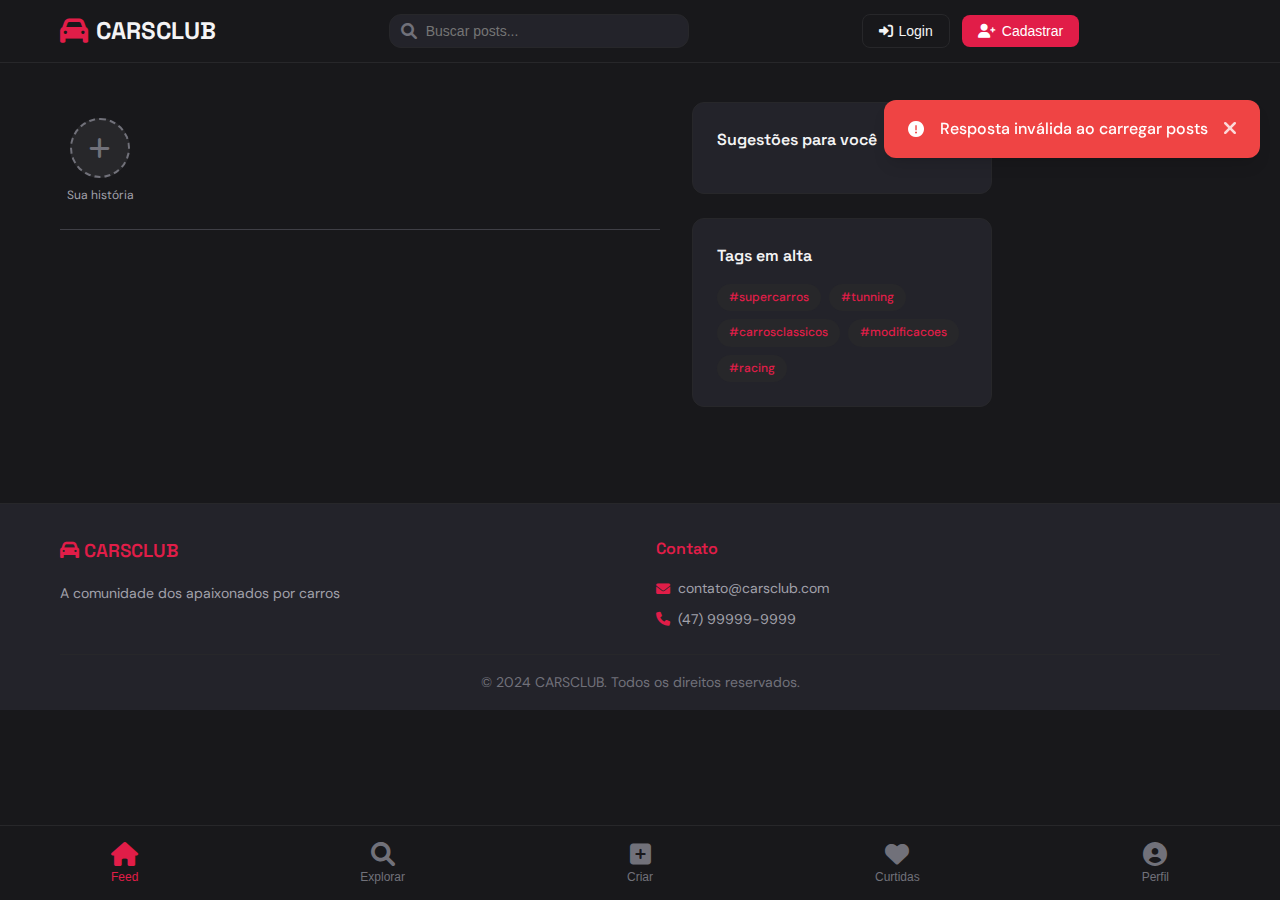
<file: autoblog/index.html>
<!DOCTYPE html>
<html lang="pt-BR">
<head>
  <meta charset="UTF-8">
  <meta name="viewport" content="width=device-width, initial-scale=1.0">
  <title>CARSCLUB - Social</title>
  <link href="https://cdnjs.cloudflare.com/ajax/libs/font-awesome/6.0.0/css/all.min.css" rel="stylesheet">
  <link href="https://fonts.googleapis.com/css2?family=Space+Grotesk:wght@400;500;600;700&family=DM+Sans:wght@400;500;600&display=swap" rel="stylesheet">
  <link href="styles.css" rel="stylesheet">
</head>
<body data-page="feed">

  <header class="header">
    <nav class="navbar">
      <div class="nav-container">
        <div class="nav-logo">
          <i class="fas fa-car"></i>
          <span>CARSCLUB</span>
        </div>

        <div class="nav-search">
          <div class="search-container">
            <i class="fas fa-search"></i>
            <input type="text" id="search-input" placeholder="Buscar posts...">
          </div>
        </div>

        <div class="nav-auth" id="nav-auth">
          <button class="btn-login" onclick="showLoginModal()">
            <i class="fas fa-sign-in-alt"></i>
            Login
          </button>
          <button class="btn-register" onclick="showRegisterModal()">
            <i class="fas fa-user-plus"></i>
            Cadastrar
          </button>
        </div>

        <div class="nav-user" id="nav-user" style="display: none;">
          <button class="nav-icon-btn" onclick="showPostModal()" title="Criar Post">
            <i class="fas fa-plus-square"></i>
          </button>
          <button class="nav-icon-btn" onclick="goToProfile()" title="Perfil">
            <i class="fas fa-user-circle"></i>
          </button>
          <div class="user-dropdown">
            <span class="user-name" id="user-name"></span>
            <button class="btn-logout" onclick="logout()">
              <i class="fas fa-sign-out-alt"></i>
              Sair
            </button>
          </div>
        </div>

        <div class="nav-toggle" id="nav-toggle">
          <span class="bar"></span>
          <span class="bar"></span>
          <span class="bar"></span>
        </div>
      </div>
    </nav>
  </header>

  <main class="main-content">
    <section class="feed-section" id="feed">
      <div class="feed-container">
        <div class="stories-section">
          <div class="stories-container">
            <div class="story-item add-story" onclick="showPostModal()">
              <div class="story-avatar"><i class="fas fa-plus"></i></div>
              <span>Sua história</span>
            </div>
          </div>
        </div>
        <div class="posts-feed" id="posts-feed"></div>
        <div class="loading-indicator" id="loading-indicator" style="display: none;">
          <div class="spinner"></div>
          <span>Carregando mais posts...</span>
        </div>
      </div>
    </section>

    <aside class="sidebar">
      <div class="sidebar-content">
        <div class="user-suggestions">
          <h3>Sugestões para você</h3>
          <div class="suggestions-list"></div>
        </div>

        <div class="trending-tags">
          <h3>Tags em alta</h3>
          <div class="tags-list">
            <span class="tag">#supercarros</span>
            <span class="tag">#tunning</span>
            <span class="tag">#carrosclassicos</span>
            <span class="tag">#modificacoes</span>
            <span class="tag">#racing</span>
          </div>
        </div>
      </div>
    </aside>
  </main>

  <nav class="bottom-nav">
    <button class="nav-item active" onclick="goToFeed()">
      <i class="fas fa-home"></i>
      <span>Feed</span>
    </button>
    <button class="nav-item" onclick="showExplore()">
      <i class="fas fa-search"></i>
      <span>Explorar</span>
    </button>
    <button class="nav-item" onclick="showPostModal()">
      <i class="fas fa-plus-square"></i>
      <span>Criar</span>
    </button>
    <!-- Fixed navigation to likes.html -->
    <button class="nav-item" onclick="window.location.href='likes.html'">
      <i class="fas fa-heart"></i>
      <span>Curtidas</span>
    </button>
    <!-- Fixed navigation to profile.html -->
    <button class="nav-item" onclick="window.location.href='profile.html'">
      <i class="fas fa-user-circle"></i>
      <span>Perfil</span>
    </button>
  </nav>

  <footer class="footer">
    <div class="container">
      <div class="footer-content">
        <div class="footer-section">
          <h3><i class="fas fa-car"></i> CARSCLUB</h3>
          <p>A comunidade dos apaixonados por carros</p>
        </div>
        <div class="footer-section">
          <h4>Contato</h4>
          <p><i class="fas fa-envelope"></i> contato@carsclub.com</p>
          <p><i class="fas fa-phone"></i> (47) 99999-9999</p>
        </div>
      </div>
      <div class="footer-bottom">
        <p>&copy; 2024 CARSCLUB. Todos os direitos reservados.</p>
      </div>
    </div>
  </footer>

  <!-- Modals -->
  <!-- Login Modal -->
  <div class="modal" id="login-modal">
    <div class="modal-content">
      <span class="close" onclick="closeModal('login-modal')">&times;</span>
      <h2><i class="fas fa-sign-in-alt"></i> Login</h2>
      <form id="login-form">
        <div class="form-group">
          <label for="login-email">Email:</label>
          <input type="email" id="login-email" name="email" required>
        </div>
        <div class="form-group">
          <label for="login-password">Senha:</label>
          <input type="password" id="login-password" name="senha" required>
        </div>
        <button type="submit" class="btn-primary">
          <i class="fas fa-sign-in-alt"></i>
          Entrar
        </button>
      </form>
    </div>
  </div>

  <!-- Register Modal -->
  <div class="modal" id="register-modal">
    <div class="modal-content">
      <span class="close" onclick="closeModal('register-modal')">&times;</span>
      <h2><i class="fas fa-user-plus"></i> Cadastrar</h2>
      <form id="register-form">
        <div class="form-group">
          <label for="register-nome">Nome:</label>
          <input type="text" id="register-nome" name="nome" required>
        </div>
        <div class="form-group">
          <label for="register-sobrenome">Sobrenome:</label>
          <input type="text" id="register-sobrenome" name="sobrenome" required>
        </div>
        <div class="form-group">
          <label for="register-email">Email:</label>
          <input type="email" id="register-email" name="email" required>
        </div>
        <div class="form-group">
          <label for="register-password">Senha:</label>
          <input type="password" id="register-password" name="senha" required>
        </div>
        <div class="form-group">
          <label for="register-biografia">Bio:</label>
          <textarea id="register-biografia" name="biografia" rows="3" placeholder="Conte um pouco sobre você..."></textarea>
        </div>
        <button type="submit" class="btn-primary">
          <i class="fas fa-user-plus"></i>
          Cadastrar
        </button>
      </form>
    </div>
  </div>

  <!-- Post Modal -->
  <div class="modal" id="post-modal">
    <div class="modal-content">
      <span class="close" onclick="closeModal('post-modal')">&times;</span>
      <h2><i class="fas fa-plus-square"></i> Criar Post</h2>
      <form id="post-form">
        <div class="form-group">
          <label for="post-title">Título:</label>
          <input type="text" id="post-title" name="titulo" placeholder="Título do seu post...">
        </div>
        <div class="form-group">
          <label for="post-content">Conteúdo:</label>
          <textarea id="post-content" name="corpo" rows="4" placeholder="O que você está pensando?" required></textarea>
        </div>
        <div class="form-group">
          <label for="post-images">Imagens:</label>
          <input type="file" id="post-images" name="images[]" multiple accept="image/*">
          <div class="upload-placeholder">
            <i class="fas fa-images"></i>
            <span>Adicione até 5 imagens</span>
          </div>
          <div id="image-preview"></div>
        </div>
        <button type="submit" class="btn-primary">
          <i class="fas fa-paper-plane"></i>
          Publicar
        </button>
      </form>
    </div>
  </div>

  <!-- Comments Modal -->
  <div class="modal" id="comments-modal">
    <div class="modal-content">
      <span class="close" onclick="closeModal('comments-modal')">&times;</span>
      <h2><i class="fas fa-comments"></i> Comentários</h2>
      <div id="comments-list"></div>
      <form id="comment-form">
        <input type="hidden" id="comment-post-id" name="post_id">
        <div class="comment-input-group">
          <textarea id="comment-text" name="comentario" placeholder="Adicione um comentário..." rows="2" required></textarea>
          <button type="submit" class="btn-comment">
            <i class="fas fa-paper-plane"></i>
          </button>
        </div>
      </form>
    </div>
  </div>

  <script src="https://code.jquery.com/jquery-3.6.0.min.js"></script>
  <script src="script.js"></script>
</body>
</html>
</file>
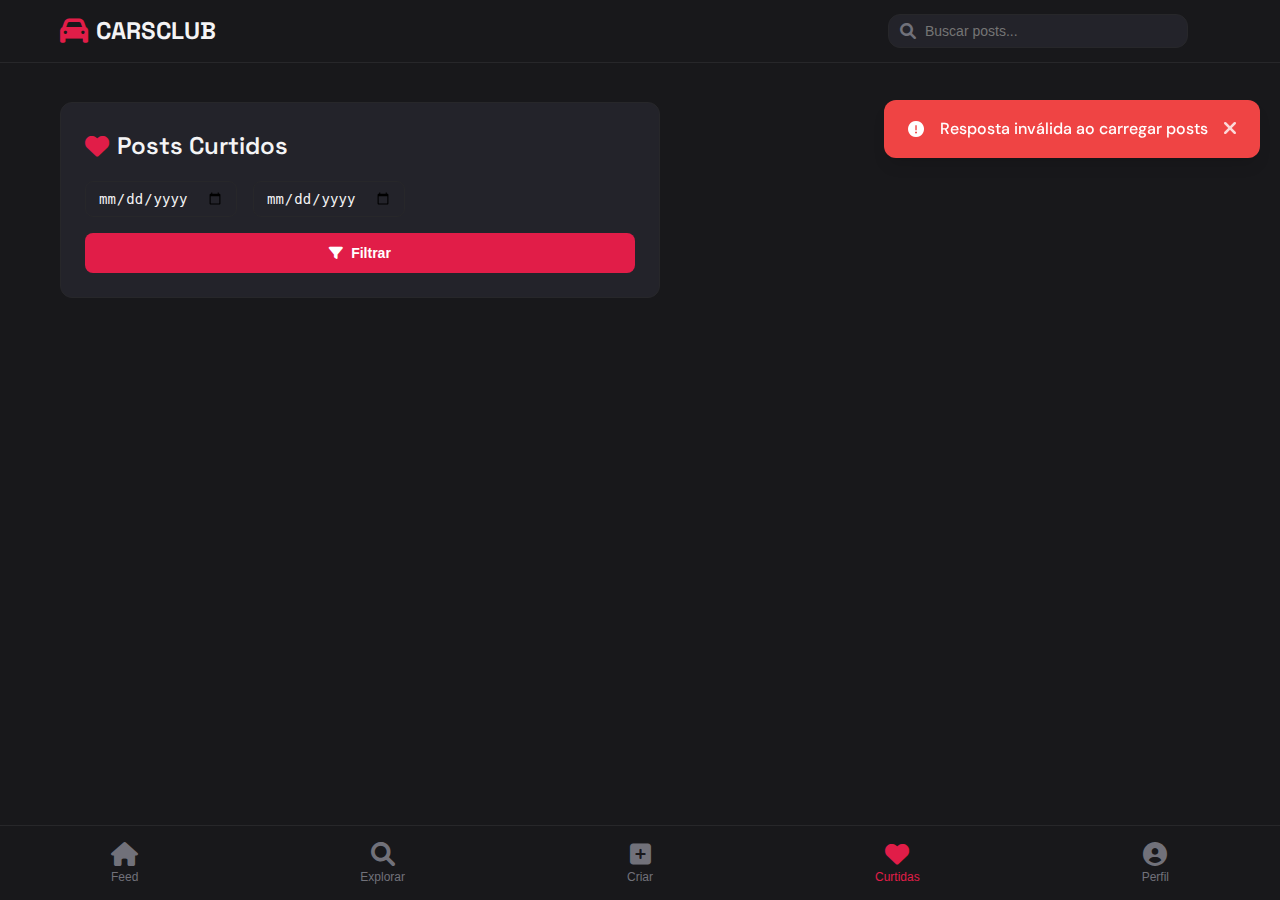
<file: autoblog/likes.html>
<!DOCTYPE html>
<html lang="pt-BR">
<head>
  <meta charset="UTF-8">
  <meta name="viewport" content="width=device-width, initial-scale=1.0">
  <title>CARSCLUB - Curtidas</title>
  <link href="https://cdnjs.cloudflare.com/ajax/libs/font-awesome/6.0.0/css/all.min.css" rel="stylesheet">
  <link href="https://fonts.googleapis.com/css2?family=Space+Grotesk:wght@400;500;600;700&family=DM+Sans:wght@400;500;600&display=swap" rel="stylesheet">
  <link href="styles.css" rel="stylesheet">
</head>
<body data-page="likes">

  <header class="header">
    <nav class="navbar">
      <div class="nav-container">
        <div class="nav-logo">
          <i class="fas fa-car"></i>
          <span>CARSCLUB</span>
        </div>
        
        <div class="nav-search">
          <div class="search-container">
            <i class="fas fa-search"></i>
            <input type="text" id="search-input" placeholder="Buscar posts...">
          </div>
        </div>
        
        <div class="nav-user" id="nav-user">
          <!-- Fixed navigation to profile.html -->
          <button class="nav-icon-btn" onclick="window.location.href='profile.html'" title="Perfil">
            <i class="fas fa-user-circle"></i>
          </button>
          <div class="user-dropdown">
            <span class="user-name" id="user-name"></span>
            <button class="btn-logout" onclick="logout()">
              <i class="fas fa-sign-out-alt"></i>
              Sair
            </button>
          </div>
        </div>
      </div>
    </nav>
  </header>

  <main class="main-content">
    <section class="feed-section" id="likes-feed">
      <div class="feed-container">
        <!-- Added filter section for liked posts -->
        <div class="filter-section">
          <h2><i class="fas fa-heart"></i> Posts Curtidos</h2>
          <div class="filter-controls">
            <input type="date" id="filter-start" placeholder="Data inicial">
            <input type="date" id="filter-end" placeholder="Data final">
            <button id="filter-btn" class="btn-primary">
              <i class="fas fa-filter"></i>
              Filtrar
            </button>
          </div>
        </div>
        
        <div id="likes-loading" class="loading-indicator" style="display: none;">
          <div class="spinner"></div>
          <span>Carregando curtidas...</span>
        </div>
        
        <!-- Changed to posts-feed for consistency -->
        <div class="posts-feed" id="posts-feed"></div>
      </div>
    </section>
  </main>

  <nav class="bottom-nav">
    <!-- Fixed navigation to index.html -->
    <button class="nav-item" onclick="window.location.href='index.html'">
      <i class="fas fa-home"></i>
      <span>Feed</span>
    </button>
    <button class="nav-item" onclick="showExplore()">
      <i class="fas fa-search"></i>
      <span>Explorar</span>
    </button>
    <button class="nav-item" onclick="showPostModal()">
      <i class="fas fa-plus-square"></i>
      <span>Criar</span>
    </button>
    <button class="nav-item active">
      <i class="fas fa-heart"></i>
      <span>Curtidas</span>
    </button>
    <!-- Fixed navigation to profile.html -->
    <button class="nav-item" onclick="window.location.href='profile.html'">
      <i class="fas fa-user-circle"></i>
      <span>Perfil</span>
    </button>
  </nav>

  <script src="https://code.jquery.com/jquery-3.6.0.min.js"></script>
  <script src="script.js"></script>
  <script src="likes.js"></script>
</body>
</html>
</file>
<file: autoblog/styles.css>
/*

  Paleta escura: substitui cores principais e de fundo para tons escuros e neutros modernos.
*/
:root {
  --primary-color: #e11d48; /* pink-600 */
  --primary-hover: #be185d; /* pink-700 */
  --primary-light: #27272a; /* zinc-800 */

  --secondary-color: #6366f1; /* indigo-500 */
  --secondary-hover: #4338ca; /* indigo-700 */

  --background: #18181b; /* zinc-900 */
  --surface: #23232a; /* zinc-800 */
  --card-bg: #23232a; /* zinc-800 */
  --text-primary: #f4f4f5; /* zinc-100 */
  --text-secondary: #a1a1aa; /* zinc-400 */
  --text-muted: #71717a; /* zinc-500 */
  --border-color: #27272a; /* zinc-800 */
  --border-light: #3f3f46; /* zinc-700 */
  --hover-bg: #27272a; /* zinc-800 */
  --active-bg: #3f3f46; /* zinc-700 */

  /* Shadows */
  --shadow-sm: 0 1px 2px 0 rgb(0 0 0 / 0.05);
  --shadow-md: 0 4px 6px -1px rgb(0 0 0 / 0.1), 0 2px 4px -2px rgb(0 0 0 / 0.1);
  --shadow-lg: 0 10px 15px -3px rgb(0 0 0 / 0.1), 0 4px 6px -4px rgb(0 0 0 / 0.1);

  /* Border Radius */
  --radius-sm: 0.375rem;
  --radius-md: 0.5rem;
  --radius-lg: 0.75rem;
  --radius-xl: 1rem;

  /* Typography */
  --font-heading: "Space Grotesk", sans-serif;
  --font-body: "DM Sans", sans-serif;
}

/* Reset and base styles */
* {
  margin: 0;
  padding: 0;
  box-sizing: border-box;
  transition: color 0.2s ease, background-color 0.2s ease, border-color 0.2s ease, transform 0.2s ease;
}

body {
  font-family: var(--font-body);
  line-height: 1.6;
  color: var(--text-primary);
  background-color: var(--background);
  padding-top: 70px; /* Account for fixed header */
  padding-bottom: 70px; /* Account for bottom nav on mobile */
}

.container {
  max-width: 1200px;
  margin: 0 auto;
  padding: 0 20px;
}

/* Instagram-style header */
.header {
  background: var(--background);
  position: fixed;
  top: 0;
  width: 100%;
  z-index: 1000;
  border-bottom: 1px solid var(--border-color);
  backdrop-filter: blur(10px);
}

.navbar {
  padding: 0.75rem 0;
}

.nav-container {
  display: flex;
  justify-content: space-between;
  align-items: center;
  max-width: 1200px;
  margin: 0 auto;
  padding: 0 20px;
}

.nav-logo {
  display: flex;
  align-items: center;
  font-family: var(--font-heading);
  font-size: 1.5rem;
  font-weight: 700;
  color: var(--text-primary);
  text-decoration: none;
}

.nav-logo i {
  margin-right: 8px;
  color: var(--primary-color);
  font-size: 1.75rem;
}

/* Instagram-style search bar */
.nav-search {
  flex: 1;
  max-width: 300px;
  margin: 0 2rem;
}

.search-container {
  position: relative;
  display: flex;
  align-items: center;
}

.search-container i {
  position: absolute;
  left: 12px;
  color: var(--text-muted);
  z-index: 1;
}

.search-container input {
  width: 100%;
  padding: 8px 12px 8px 36px;
  border: 1px solid var(--border-color);
  border-radius: var(--radius-lg);
  background: var(--surface);
  font-size: 0.875rem;
  transition: all 0.2s;
}

.search-container input:focus {
  outline: none;
  border-color: var(--primary-color);
  background: var(--background);
}

/* Navigation buttons */
.nav-auth,
.nav-user {
  display: flex;
  gap: 0.75rem;
  align-items: center;
}

.nav-icon-btn {
  background: none;
  border: none;
  color: var(--text-primary);
  font-size: 1.5rem;
  cursor: pointer;
  padding: 8px;
  border-radius: var(--radius-md);
  transition: all 0.2s;
}

.nav-icon-btn:hover {
  background: var(--hover-bg);
  color: var(--primary-color);
}

.btn-login,
.btn-register,
.btn-logout {
  padding: 8px 16px;
  border: none;
  border-radius: var(--radius-md);
  cursor: pointer;
  transition: all 0.2s;
  font-weight: 500;
  font-size: 0.875rem;
  display: flex;
  align-items: center;
  gap: 6px;
  position: relative;
  overflow: hidden;
}

.btn-login {
  background: transparent;
  color: var(--text-primary);
  border: 1px solid var(--border-color);
}

.btn-login:hover {
  background: var(--hover-bg);
  border-color: var(--primary-color);
  color: var(--primary-color);
}

.btn-login::before {
  content: "";
  position: absolute;
  top: 0;
  left: -100%;
  width: 100%;
  height: 100%;
  background: linear-gradient(90deg, transparent, rgba(255, 255, 255, 0.2), transparent);
  transition: left 0.5s;
}

.btn-login:hover::before {
  left: 100%;
}

.btn-register {
  background: var(--primary-color);
  color: white;
}

.btn-register:hover {
  background: var(--primary-hover);
}

.btn-register::before {
  content: "";
  position: absolute;
  top: 0;
  left: -100%;
  width: 100%;
  height: 100%;
  background: linear-gradient(90deg, transparent, rgba(255, 255, 255, 0.2), transparent);
  transition: left 0.5s;
}

.btn-register:hover::before {
  left: 100%;
}

.user-dropdown {
  display: flex;
  align-items: center;
  gap: 1rem;
}

.user-name {
  font-weight: 600;
  color: var(--text-primary);
}

.btn-logout {
  background: var(--text-muted);
  color: white;
  font-size: 0.75rem;
  padding: 6px 12px;
  border-radius: var(--radius-md);
  transition: all 0.2s;
  display: flex;
  align-items: center;
  justify-content: center;
  gap: 0.5rem;
  position: relative;
  overflow: hidden;
}

.btn-logout:hover {
  background: var(--text-secondary);
}

.btn-logout::before {
  content: "";
  position: absolute;
  top: 0;
  left: -100%;
  width: 100%;
  height: 100%;
  background: linear-gradient(90deg, transparent, rgba(255, 255, 255, 0.2), transparent);
  transition: left 0.5s;
}

.btn-logout:hover::before {
  left: 100%;
}

/* Main content layout */
.main-content {
  display: flex;
  max-width: 1200px;
  margin: 0 auto;
  gap: 2rem;
  padding: 2rem 20px;
}

.feed-section {
  flex: 1;
  max-width: 600px;
}

.feed-container {
  width: 100%;
}

/* Stories section */
.stories-section {
  margin-bottom: 2rem;
  padding: 1rem 0;
  border-bottom: 1px solid var(--border-light);
}

.stories-container {
  display: flex;
  gap: 1rem;
  overflow-x: auto;
  padding-bottom: 0.5rem;
}

.stories-container::-webkit-scrollbar {
  height: 4px;
}

.stories-container::-webkit-scrollbar-track {
  background: var(--border-light);
  border-radius: 2px;
}

.stories-container::-webkit-scrollbar-thumb {
  background: var(--text-muted);
  border-radius: 2px;
}

.story-item {
  display: flex;
  flex-direction: column;
  align-items: center;
  gap: 0.5rem;
  cursor: pointer;
  min-width: 80px;
}

.story-avatar {
  width: 60px;
  height: 60px;
  border-radius: 50%;
  background: linear-gradient(45deg, var(--primary-color), var(--secondary-color));
  display: flex;
  align-items: center;
  justify-content: center;
  color: white;
  font-size: 1.5rem;
  transition: transform 0.2s;
}

.story-item:hover .story-avatar {
  transform: scale(1.1) rotate(5deg);
  box-shadow: 0 8px 25px rgba(220, 38, 38, 0.3);
}

.story-item span {
  font-size: 0.75rem;
  color: var(--text-secondary);
  text-align: center;
  max-width: 80px;
  overflow: hidden;
  text-overflow: ellipsis;
  white-space: nowrap;
}

.add-story .story-avatar {
  background: var(--border-color);
  color: var(--text-muted);
  border: 2px dashed var(--text-muted);
}

/* Instagram-style posts feed */
.posts-feed {
  display: flex;
  flex-direction: column;
  gap: 1.5rem;
}

.post-card {
  background: var(--card-bg);
  border: 1px solid var(--border-color);
  border-radius: var(--radius-lg);
  overflow: hidden;
  transition: all 0.2s;
  animation: fadeInUp 0.4s ease-out;
  opacity: 0;
  transform: translateY(30px);
}

.post-card.animate-in {
  opacity: 1;
  transform: translateY(0);
}

.post-card:nth-child(1) {
  animation-delay: 0ms;
}
.post-card:nth-child(2) {
  animation-delay: 100ms;
}
.post-card:nth-child(3) {
  animation-delay: 200ms;
}
.post-card:nth-child(4) {
  animation-delay: 300ms;
}
.post-card:nth-child(5) {
  animation-delay: 400ms;
}

.post-card:hover {
  box-shadow: var(--shadow-lg);
  transform: translateY(-2px);
}

.post-header {
  padding: 1rem;
  display: flex;
  align-items: center;
  gap: 0.75rem;
  border-bottom: 1px solid var(--border-light);
}

.author-avatar {
  width: 40px;
  height: 40px;
  border-radius: 50%;
  object-fit: cover;
  border: 2px solid var(--border-color);
}

.author-info {
  flex: 1;
}

.author-info h4 {
  font-weight: 600;
  font-size: 0.875rem;
  color: var(--text-primary);
  margin-bottom: 2px;
}

.author-info span {
  font-size: 0.75rem;
  color: var(--text-muted);
}

.post-menu {
  background: none;
  border: none;
  color: var(--text-muted);
  font-size: 1.25rem;
  cursor: pointer;
  padding: 4px;
  border-radius: var(--radius-sm);
}

.post-menu:hover {
  background: var(--hover-bg);
}

.post-images {
  position: relative;
  width: 100%;
  max-height: 600px;
  overflow: hidden;
  background: var(--surface);
}

.post-images.single-image img {
  width: 100%;
  height: auto;
  max-height: 400px;
  object-fit: cover;
  cursor: pointer;
  transition: transform 0.3s ease;
}

.post-images.single-image:hover img {
  transform: scale(1.02);
}

.post-images.two-images .image-grid-2 {
  display: grid;
  grid-template-columns: 1fr 1fr;
  gap: 4px;
  border-radius: var(--radius-md);
  overflow: hidden;
}

.post-images.multiple-images .image-grid-3 {
  display: grid;
  grid-template-columns: 1fr 1fr;
  grid-template-rows: 1fr 1fr;
  gap: 4px;
  height: 300px;
  border-radius: var(--radius-md);
  overflow: hidden;
}

.post-images.multiple-images .image-grid-3 .grid-image:first-child {
  grid-row: 1 / 3;
}

.grid-image {
  position: relative;
  overflow: hidden;
  cursor: pointer;
  transition: transform 0.2s ease;
}

.grid-image:hover {
  transform: scale(1.02);
}

.grid-image img {
  width: 100%;
  height: 100%;
  object-fit: cover;
  transition: transform 0.3s ease;
}

.grid-image.has-overlay::after {
  content: "";
  position: absolute;
  top: 0;
  left: 0;
  right: 0;
  bottom: 0;
  background: rgba(0, 0, 0, 0.4);
  backdrop-filter: blur(1px);
}

.image-overlay {
  position: absolute;
  top: 50%;
  left: 50%;
  transform: translate(-50%, -50%);
  color: white;
  font-size: 1.5rem;
  font-weight: 600;
  z-index: 2;
  text-shadow: 0 2px 4px rgba(0, 0, 0, 0.8);
}

.image-count-indicator {
  position: absolute;
  top: 8px;
  right: 8px;
  background: rgba(0, 0, 0, 0.7);
  color: white;
  padding: 4px 8px;
  border-radius: 12px;
  font-size: 0.75rem;
  font-weight: 500;
  display: flex;
  align-items: center;
  gap: 4px;
  backdrop-filter: blur(4px);
}

.image-count-indicator i {
  font-size: 0.875rem;
}

.post-images img,
.post-grid-item img,
.post-detail-image img {
  max-width: 100%;
  max-height: 420px;
  width: auto;
  height: auto;
  object-fit: contain;
  border-radius: var(--radius-md);
  background: #18181b;
  margin: 0 auto;
  display: block;
}

.post-images img {
  width: 100%;
  height: auto;
  display: block;
  transition: transform 0.3s ease;
}

.post-images:hover img {
  transform: scale(1.05);
}

.post-images img[src="/placeholder.svg"] {
  background: linear-gradient(90deg, var(--surface) 25%, var(--border-light) 50%, var(--surface) 75%);
  background-size: 200% 100%;
  animation: skeletonLoading 1.5s infinite;
}

.post-content {
  padding: 1rem;
}

.post-title {
  font-family: var(--font-heading);
  font-size: 1.125rem;
  font-weight: 600;
  color: var(--text-primary);
  margin-bottom: 0.5rem;
  line-height: 1.4;
}

.post-excerpt {
  color: var(--text-secondary);
  line-height: 1.5;
  font-size: 0.875rem;
}

.post-actions {
  display: flex;
  align-items: center;
  gap: 1rem;
  padding: 0.75rem 1rem;
  border-top: 1px solid var(--border-light);
}

.action-btn {
  display: flex;
  align-items: center;
  gap: 0.5rem;
  background: none;
  border: none;
  color: var(--text-secondary);
  cursor: pointer;
  font-size: 0.875rem;
  padding: 0.5rem;
  border-radius: var(--radius-sm);
  transition: all 0.2s;
}

.action-btn:hover {
  background: var(--hover-bg);
  color: var(--text-primary);
}

.action-btn.liked {
  color: var(--primary-color);
}

.action-btn.liked:hover {
  color: var(--primary-hover);
}

.action-btn i {
  font-size: 1.25rem;
}

.post-date {
  margin-left: auto;
  font-size: 0.75rem;
  color: var(--text-muted);
}

/* Sidebar */
.sidebar {
  width: 300px;
  position: sticky;
  top: 90px;
  height: fit-content;
}

.sidebar-content {
  display: flex;
  flex-direction: column;
  gap: 1.5rem;
}

.user-suggestions,
.trending-tags {
  background: var(--card-bg);
  border: 1px solid var(--border-color);
  border-radius: var(--radius-lg);
  padding: 1.5rem;
}

.user-suggestions h3,
.trending-tags h3 {
  font-family: var(--font-heading);
  font-size: 1rem;
  font-weight: 600;
  color: var(--text-primary);
  margin-bottom: 1rem;
  display: flex;
  align-items: center;
  gap: 0.5rem;
}

.suggestions-list {
  display: flex;
  flex-direction: column;
  gap: 0.75rem;
}

.tags-list {
  display: flex;
  flex-wrap: wrap;
  gap: 0.5rem;
}

.tag {
  background: var(--primary-light);
  color: var(--primary-color);
  padding: 0.25rem 0.75rem;
  border-radius: var(--radius-xl);
  font-size: 0.75rem;
  font-weight: 500;
  cursor: pointer;
  transition: all 0.2s;
}

.tag:hover {
  background: var(--primary-color);
  color: white;
}

/* Bottom navigation for mobile */
.bottom-nav {
  position: fixed;
  bottom: 0;
  left: 0;
  right: 0;
  background: var(--background);
  border-top: 1px solid var(--border-color);
  display: flex;
  justify-content: space-around;
  padding: 0.5rem 0;
  z-index: 1000;
  backdrop-filter: blur(10px);
}

.nav-item {
  display: flex;
  flex-direction: column;
  align-items: center;
  gap: 0.25rem;
  padding: 0.5rem;
  background: none;
  border: none;
  color: var(--text-muted);
  cursor: pointer;
  transition: all 0.2s;
  text-decoration: none;
}

.nav-item:hover {
  color: var(--text-secondary);
  transform: translateY(-1px);
}

.nav-item.active {
  color: var(--primary-color);
}

.nav-item i {
  font-size: 1.5rem;
}

.nav-item span {
  font-size: 0.75rem;
  font-weight: 500;
}

/* Filter section styles for likes page */
.filter-section {
  background: var(--card-bg);
  border-radius: var(--radius-lg);
  padding: 1.5rem;
  margin-bottom: 2rem;
  border: 1px solid var(--border-color);
}

.filter-section h2 {
  font-family: var(--font-heading);
  font-size: 1.5rem;
  font-weight: 600;
  color: var(--text-primary);
  margin-bottom: 1rem;
  display: flex;
  align-items: center;
  gap: 0.5rem;
}

.filter-section h2 i {
  color: var(--primary-color);
}

.filter-controls {
  display: flex;
  gap: 1rem;
  align-items: center;
  flex-wrap: wrap;
}

.filter-controls input[type="date"] {
  padding: 8px 12px;
  border: 1px solid var(--border-color);
  border-radius: var(--radius-md);
  background: var(--surface);
  color: var(--text-primary);
  font-size: 0.875rem;
  transition: all 0.2s;
}

.filter-controls input[type="date"]:focus {
  outline: none;
  border-color: var(--primary-color);
  background: var(--background);
}

/* Improved modal styles */
.modal {
  display: none;
  position: fixed;
  z-index: 2000;
  left: 0;
  top: 0;
  width: 100%;
  height: 100%;
  background-color: rgba(0, 0, 0, 0.8);
  backdrop-filter: blur(4px);
  opacity: 0;
  transition: opacity 0.3s ease;
}

.modal.modal-show {
  opacity: 1;
}

.modal-content {
  background-color: var(--card-bg);
  margin: 5% auto;
  padding: 2rem;
  border: 1px solid var(--border-color);
  border-radius: var(--radius-lg);
  width: 90%;
  max-width: 500px;
  position: relative;
  transform: translateY(-20px);
  transition: transform 0.3s ease;
}

.modal.modal-show .modal-content {
  transform: translateY(0);
}

.modal-large {
  max-width: 1000px;
}

.close {
  color: var(--text-muted);
  float: right;
  font-size: 28px;
  font-weight: bold;
  cursor: pointer;
  transition: color 0.2s;
}

.close:hover {
  color: var(--text-primary);
}

/* Enhanced form styles */
.form-group {
  margin-bottom: 1.5rem;
}

.form-group label {
  display: block;
  margin-bottom: 0.5rem;
  font-weight: 500;
  color: var(--text-primary);
}

.form-group input,
.form-group textarea {
  width: 100%;
  padding: 12px;
  border: 1px solid var(--border-color);
  border-radius: var(--radius-md);
  background: var(--surface);
  color: var(--text-primary);
  font-size: 0.875rem;
  transition: all 0.2s;
  font-family: var(--font-body);
}

.form-group input:focus,
.form-group textarea:focus {
  outline: none;
  border-color: var(--primary-color);
  background: var(--background);
  box-shadow: 0 0 0 3px rgba(225, 29, 72, 0.1);
}

.form-group textarea {
  resize: vertical;
  min-height: 80px;
}

.btn-primary {
  background: var(--primary-color);
  color: white;
  border: none;
  padding: 12px 24px;
  border-radius: var(--radius-md);
  cursor: pointer;
  font-weight: 500;
  font-size: 0.875rem;
  display: flex;
  align-items: center;
  gap: 0.5rem;
  transition: all 0.2s;
  width: 100%;
  justify-content: center;
}

.btn-primary:hover {
  background: var(--primary-hover);
  transform: translateY(-1px);
  box-shadow: var(--shadow-md);
}

.btn-primary:active {
  transform: translateY(0);
}

/* Loading indicator */
.loading-indicator {
  display: flex;
  flex-direction: column;
  align-items: center;
  justify-content: center;
  padding: 2rem;
  color: var(--text-muted);
  text-align: center;
}

.spinner {
  width: 32px;
  height: 32px;
  border: 3px solid var(--border-color);
  border-top: 3px solid var(--primary-color);
  border-radius: 50%;
  animation: spin 1s linear infinite, pulse 2s ease-in-out infinite;
}

@keyframes spin {
  0% {
    transform: rotate(0deg);
  }
  100% {
    transform: rotate(360deg);
  }
}

@keyframes pulse {
  0%,
  100% {
    opacity: 1;
  }
  50% {
    opacity: 0.5;
  }
}

@keyframes skeletonLoading {
  0% {
    background-position: 200% 0;
  }
  100% {
    background-position: -200% 0;
  }
}

@keyframes bounceHover {
  0%,
  100% {
    transform: scale(1);
  }
  50% {
    transform: scale(1.1);
  }
}

@keyframes heartBeat {
  0% {
    transform: scale(1);
  }
  25% {
    transform: scale(1.3);
  }
  50% {
    transform: scale(1.1);
  }
  75% {
    transform: scale(1.25);
  }
  100% {
    transform: scale(1);
  }
}

@keyframes countChange {
  0% {
    transform: scale(1);
  }
  50% {
    transform: scale(1.2);
    color: var(--primary-color);
  }
  100% {
    transform: scale(1);
  }
}

@keyframes fabEntrance {
  0% {
    transform: scale(0) rotate(180deg);
    opacity: 0;
  }
  100% {
    transform: scale(1) rotate(0deg);
    opacity: 1;
  }
}

@keyframes slideInRight {
  from {
    transform: translateX(100%);
    opacity: 0;
  }
  to {
    transform: translateX(0);
    opacity: 1;
  }
}

@keyframes slideOutRight {
  to {
    transform: translateX(100%);
    opacity: 0;
  }
}

@keyframes focusGlow {
  0% {
    box-shadow: 0 0 0 0 rgba(220, 38, 38, 0.4);
  }
  100% {
    box-shadow: 0 0 0 3px rgba(220, 38, 38, 0.1);
  }
}

/* Enhanced modals */
.modal {
  display: none;
  position: fixed;
  z-index: 2000;
  left: 0;
  top: 0;
  width: 100%;
  height: 100%;
  background-color: rgba(0, 0, 0, 0.6);
  backdrop-filter: blur(4px);
  opacity: 0;
  transition: opacity 0.3s ease-in-out;
}

.modal.modal-show {
  opacity: 1;
}

.modal-large {
  max-width: 800px;
  max-height: 90vh;
}

.modal-content {
  background-color: var(--background);
  margin: 5% auto;
  padding: 2rem;
  border-radius: var(--radius-xl);
  width: 90%;
  max-width: 500px;
  position: relative;
  box-shadow: var(--shadow-lg);
  max-height: 85vh;
  overflow-y: auto;
  transform: scale(0.9) translateY(-20px);
  transition: all 0.3s cubic-bezier(0.34, 1.56, 0.64, 1);
}

.modal.modal-show .modal-content {
  transform: scale(1) translateY(0);
}

.close {
  position: absolute;
  right: 1rem;
  top: 1rem;
  font-size: 1.5rem;
  cursor: pointer;
  color: var(--text-muted);
  background: var(--hover-bg);
  width: 32px;
  height: 32px;
  border-radius: 50%;
  display: flex;
  align-items: center;
  justify-content: center;
  transition: all 0.2s;
}

.close:hover {
  background: var(--active-bg);
  color: var(--text-primary);
}

.modal-content h2 {
  margin-bottom: 1.5rem;
  color: var(--text-primary);
  font-family: var(--font-heading);
  font-weight: 600;
  display: flex;
  align-items: center;
  gap: 0.5rem;
}

.modal-content h2 i {
  color: var(--primary-color);
}

.form-group {
  margin-bottom: 1.5rem;
}

.form-group label {
  display: block;
  margin-bottom: 0.5rem;
  color: var(--text-primary);
  font-weight: 500;
  font-size: 0.875rem;
}

.form-group input,
.form-group textarea {
  width: 100%;
  padding: 0.75rem;
  border: 1px solid var(--border-color);
  border-radius: var(--radius-md);
  font-size: 0.875rem;
  transition: all 0.2s;
  font-family: var(--font-body);
}

.form-group input:focus,
.form-group textarea:focus {
  outline: none;
  border-color: var(--primary-color);
  box-shadow: 0 0 0 3px rgba(220, 38, 38, 0.1);
  animation: focusGlow 0.3s ease-in-out;
}

.btn-primary {
  width: 100%;
  padding: 0.75rem 1.5rem;
  background: var(--primary-color);
  color: white;
  border: none;
  border-radius: var(--radius-md);
  font-size: 0.875rem;
  font-weight: 600;
  cursor: pointer;
  transition: all 0.2s;
  display: flex;
  align-items: center;
  justify-content: center;
  gap: 0.5rem;
  position: relative;
  overflow: hidden;
}

.btn-primary::before {
  content: "";
  position: absolute;
  top: 0;
  left: -100%;
  width: 100%;
  height: 100%;
  background: linear-gradient(90deg, transparent, rgba(255, 255, 255, 0.2), transparent);
  transition: left 0.5s;
}

.btn-primary:hover::before {
  left: 100%;
}

.btn-primary:disabled {
  opacity: 0.6;
  cursor: not-allowed;
  transform: none;
}

.btn-primary:disabled:hover {
  transform: none;
  background: var(--primary-color);
}

.modal-footer {
  text-align: center;
  margin-top: 1.5rem;
  font-size: 0.875rem;
  color: var(--text-secondary);
}

.modal-footer a {
  color: var(--primary-color);
  text-decoration: none;
  font-weight: 500;
}

.modal-footer a:hover {
  text-decoration: underline;
}

/* Image upload area */
.image-upload-area {
  border: 2px dashed var(--border-color);
  border-radius: var(--radius-lg);
  padding: 2rem;
  text-align: center;
  transition: all 0.2s;
  background: var(--surface);
}

.image-upload-area.dragover {
  border-color: var(--primary-color);
  background: var(--primary-light);
  transform: scale(1.02);
}

.image-upload-area:hover {
  border-color: var(--primary-color);
  background: var(--primary-light);
}

.upload-placeholder {
  cursor: pointer;
  color: var(--text-muted);
  padding: 1rem;
}

.upload-placeholder i {
  font-size: 3rem;
  margin-bottom: 1rem;
  color: var(--primary-color);
  display: block;
}

.upload-placeholder p {
  font-size: 1rem;
  font-weight: 500;
  margin-bottom: 0.5rem;
  color: var(--text-primary);
}

.upload-placeholder small {
  font-size: 0.75rem;
  color: var(--text-muted);
}

.image-preview {
  display: flex;
  flex-wrap: wrap;
  gap: 0.75rem;
  margin-top: 1rem;
  justify-content: center;
}

.preview-item {
  position: relative;
  display: inline-block;
  margin: 0.5rem;
  border-radius: var(--radius-md);
  overflow: hidden;
  box-shadow: var(--shadow-sm);
}

.preview-item img {
  width: 100px;
  height: 100px;
  object-fit: cover;
  display: block;
}

.preview-remove {
  position: absolute;
  top: 4px;
  right: 4px;
  background: rgba(255, 0, 0, 0.8);
  color: white;
  border: none;
  border-radius: 50%;
  width: 24px;
  height: 24px;
  cursor: pointer;
  display: flex;
  align-items: center;
  justify-content: center;
  font-size: 0.75rem;
  transition: background 0.2s ease;
}

.preview-remove:hover {
  background: rgba(255, 0, 0, 1);
}

.image-count-indicator {
  position: absolute;
  top: 8px;
  right: 8px;
  background: rgba(0, 0, 0, 0.7);
  color: white;
  padding: 4px 8px;
  border-radius: 12px;
  font-size: 0.75rem;
  font-weight: 500;
  display: flex;
  align-items: center;
  gap: 4px;
  backdrop-filter: blur(4px);
}

.image-count-indicator i {
  font-size: 0.875rem;
}

/* Comments modal */
.comments-header {
  border-bottom: 1px solid var(--border-color);
  padding-bottom: 1rem;
  margin-bottom: 1rem;
}

.comments-header h3 {
  font-family: var(--font-heading);
  font-size: 1.125rem;
  font-weight: 600;
  color: var(--text-primary);
  display: flex;
  align-items: center;
  gap: 0.5rem;
}

.comments-header h3 i {
  color: var(--primary-color);
}

.comments-content {
  max-height: 500px;
  display: flex;
  flex-direction: column;
}

.comments-list {
  flex: 1;
  max-height: 400px;
  overflow-y: auto;
  margin-bottom: 1rem;
  padding-right: 0.5rem;
}

.comments-list::-webkit-scrollbar {
  width: 6px;
}

.comments-list::-webkit-scrollbar-track {
  background: var(--border-light);
  border-radius: 3px;
}

.comments-list::-webkit-scrollbar-thumb {
  background: var(--text-muted);
  border-radius: 3px;
}

.comments-list::-webkit-scrollbar-thumb:hover {
  background: var(--text-secondary);
}

.comment-item {
  display: flex;
  gap: 0.75rem;
  margin-bottom: 1rem;
  padding-bottom: 1rem;
  border-bottom: 1px solid var(--border-light);
  animation: fadeInUp 0.3s ease-out;
}

.comment-item:last-child {
  border-bottom: none;
  margin-bottom: 0;
  padding-bottom: 0;
}

.comment-avatar {
  flex-shrink: 0;
}

.comment-avatar img {
  width: 32px;
  height: 32px;
  border-radius: 50%;
  object-fit: cover;
  border: 1px solid var(--border-color);
}

.comment-content {
  flex: 1;
  min-width: 0;
}

.comment-header {
  display: flex;
  align-items: center;
  gap: 0.5rem;
  margin-bottom: 0.25rem;
}

.comment-author {
  font-weight: 600;
  font-size: 0.875rem;
  color: var(--text-primary);
}

.comment-date {
  font-size: 0.75rem;
  color: var(--text-muted);
}

.comment-text {
  font-size: 0.875rem;
  color: var(--text-secondary);
  line-height: 1.4;
  margin-bottom: 0.5rem;
  word-wrap: break-word;
}

.comment-actions {
  display: flex;
  gap: 1rem;
  align-items: center;
}

.comment-action-btn {
  background: none;
  border: none;
  color: var(--text-muted);
  font-size: 0.75rem;
  cursor: pointer;
  display: flex;
  align-items: center;
  gap: 0.25rem;
  padding: 0.25rem 0;
  transition: all 0.2s;
}

.comment-action-btn:hover {
  color: var(--text-primary);
}

.comment-action-btn.like-comment:hover {
  color: var(--primary-color);
}

.comment-action-btn.delete-comment:hover {
  color: #ef4444;
}

.comment-action-btn i {
  font-size: 0.875rem;
}

.comment-form {
  border-top: 1px solid var(--border-color);
  padding-top: 1rem;
  margin-top: auto;
}

.comment-input-group {
  display: flex;
  gap: 0.75rem;
  align-items: flex-end;
}

.comment-input-group textarea {
  flex: 1;
  resize: none;
  min-height: 40px;
  max-height: 120px;
  border: 1px solid var(--border-color);
  border-radius: var(--radius-lg);
  padding: 0.75rem;
  font-size: 0.875rem;
  font-family: var(--font-body);
  transition: all 0.2s;
  overflow-y: hidden;
}

.comment-input-group textarea:focus {
  outline: none;
  border-color: var(--primary-color);
  background: var(--background);
  box-shadow: 0 0 0 3px rgba(220, 38, 38, 0.1);
}

.comment-input-group textarea::placeholder {
  color: var(--text-muted);
}

.btn-comment {
  background: var(--primary-color);
  color: white;
  border: none;
  border-radius: 50%;
  width: 40px;
  height: 40px;
  display: flex;
  align-items: center;
  justify-content: center;
  cursor: pointer;
  transition: all 0.2s;
  flex-shrink: 0;
  position: relative;
  overflow: hidden;
}

.btn-comment::before {
  content: "";
  position: absolute;
  top: 0;
  left: -100%;
  width: 100%;
  height: 100%;
  background: linear-gradient(90deg, transparent, rgba(255, 255, 255, 0.2), transparent);
  transition: left 0.5s;
}

.btn-comment:hover::before {
  left: 100%;
}

.btn-comment:hover {
  transform: scale(1.1);
  box-shadow: 0 6px 20px rgba(220, 38, 38, 0.6);
}

.btn-comment:active {
  transform: scale(0.95);
}

.btn-comment i {
  font-size: 1rem;
}

.btn-comment:disabled {
  opacity: 0.6;
  cursor: not-allowed;
  transform: none;
}

.btn-comment:disabled:hover {
  transform: none;
  background: var(--primary-color);
}

/* Loading and empty states for comments */
.loading-comments,
.no-comments,
.error-comments {
  display: flex;
  flex-direction: column;
  align-items: center;
  justify-content: center;
  padding: 2rem;
  color: var(--text-muted);
  text-align: center;
}

.loading-comments i,
.no-comments i,
.error-comments i {
  font-size: 2rem;
  margin-bottom: 0.5rem;
  color: var(--text-muted);
}

.loading-comments i {
  animation: spin 1s linear infinite, pulse 2s ease-in-out infinite;
  color: var(--primary-color);
}

.error-comments {
  color: #ef4444;
}

.error-comments i {
  color: #ef4444;
}

/* Enhanced modal for comments */
.modal-large .modal-content {
  max-width: 600px;
  max-height: 80vh;
}

/* Mobile responsive comments */
@media (max-width: 768px) {
  .post-images.multiple-images .image-grid-3 {
    height: 250px;
  }

  .image-modal-content {
    width: 95%;
    margin: 2% auto;
  }

  .modal-image {
    max-height: 70vh;
  }

  .image-modal-close {
    top: -35px;
    width: 35px;
    height: 35px;
    font-size: 1.5rem;
  }

  .preview-item img {
    width: 80px;
    height: 80px;
  }
}

@media (max-width: 480px) {
  .modal-large .modal-content {
    width: 95%;
    max-height: 85vh;
    margin: 2% auto;
    padding: 1rem;
  }

  .comments-header h3 {
    font-size: 1rem;
  }

  .comment-text {
    font-size: 0.8125rem;
  }

  .comment-author {
    font-size: 0.8125rem;
  }

  .comment-date {
    font-size: 0.6875rem;
  }
}

/* Footer simplified */
.footer {
  background: var(--card-bg);
  border-top: 1px solid var(--border-color);
  padding: 2rem 0 1rem;
  margin-top: 4rem;
}

.footer-content {
  display: grid;
  grid-template-columns: repeat(auto-fit, minmax(250px, 1fr));
  gap: 2rem;
  margin-bottom: 1rem;
}

.footer-section h3,
.footer-section h4 {
  margin-bottom: 1rem;
  color: var(--primary-color);
  font-family: var(--font-heading);
  font-weight: 600;
}

.footer-section p {
  color: var(--text-secondary);
  font-size: 0.875rem;
  display: flex;
  align-items: center;
  gap: 0.5rem;
  margin-bottom: 0.5rem;
}

.footer-section i {
  color: var(--primary-color);
}

.footer-bottom {
  text-align: center;
  padding-top: 1rem;
  border-top: 1px solid var(--border-color);
  color: var(--text-muted);
  font-size: 0.875rem;
}

/* Responsive design */
@media (max-width: 1024px) {
  .sidebar {
    display: none;
  }

  .main-content {
    justify-content: center;
  }

  .feed-section {
    max-width: 100%;
  }
}

@media (max-width: 768px) {
  .nav-search {
    display: none;
  }

  .nav-auth,
  .nav-user {
    gap: 0.5rem;
  }

  .btn-login,
  .btn-register {
    padding: 6px 12px;
    font-size: 0.75rem;
  }

  .main-content {
    padding: 1rem;
    gap: 0;
  }

  .stories-section {
    margin: 0 -1rem 2rem;
    padding: 1rem;
  }

  .bottom-nav {
    display: flex;
  }

  body {
    padding-bottom: 80px;
  }
}

@media (max-width: 480px) {
  .nav-container {
    padding: 0 1rem;
  }

  .main-content {
    padding: 0.5rem;
  }

  .modal-content {
    margin: 2% auto;
    padding: 1.5rem;
    width: 95%;
  }

  .post-card {
    border-radius: 0;
    border-left: none;
    border-right: none;
  }
}

/* Floating action button animation */
.fab {
  position: fixed;
  bottom: 90px;
  right: 20px;
  width: 56px;
  height: 56px;
  background: var(--primary-color);
  color: white;
  border: none;
  border-radius: 50%;
  font-size: 1.5rem;
  cursor: pointer;
  box-shadow: 0 4px 12px rgba(220, 38, 38, 0.4);
  transition: all 0.3s cubic-bezier(0.4, 0, 0.2, 1);
  z-index: 1000;
  animation: fabEntrance 0.5s cubic-bezier(0.4, 0, 0.2, 1);
}

/* Enhanced notification animations */
.notification {
  position: fixed;
  top: 100px;
  right: 20px;
  padding: 1rem 1.5rem;
  border-radius: var(--radius-lg);
  color: white;
  font-weight: 500;
  z-index: 3000;
  display: flex;
  align-items: center;
  gap: 1rem;
  min-width: 300px;
  animation: slideInRight 0.4s cubic-bezier(0.4, 0, 0.2, 1) forwards;
  box-shadow: var(--shadow-lg);
}

.notification.notification-exit {
  animation: slideOutRight 0.3s ease-in-out forwards;
}

.notification-success {
  background: #10b981; /* green-500 */
}

.notification-error {
  background: #ef4444; /* red-500 */
}

.notification-info {
  background: #3b82f6; /* blue-500 */
}

.notification-close {
  background: none;
  border: none;
  color: white;
  font-size: 1.2rem;
  cursor: pointer;
  margin-left: auto;
  opacity: 0.8;
  transition: opacity 0.2s;
}

.notification-close:hover {
  opacity: 1;
}

/* Reduced motion for accessibility */
@media (prefers-reduced-motion: reduce) {
  *,
  *::before,
  *::after {
    animation-duration: 0.01ms !important;
    animation-iteration-count: 1 !important;
    transition-duration: 0.01ms !important;
  }

  .post-card {
    opacity: 1;
    transform: none;
  }
}

/* Image modal styles */
.image-modal {
  display: none;
  position: fixed;
  z-index: 3000;
  left: 0;
  top: 0;
  width: 100%;
  height: 100%;
  background-color: rgba(0, 0, 0, 0.9);
  backdrop-filter: blur(8px);
  opacity: 0;
  transition: opacity 0.3s ease;
}

.image-modal.modal-show {
  opacity: 1;
}

.image-modal-content {
  position: relative;
  width: 90%;
  max-width: 1000px;
  max-height: 90%;
  margin: 5% auto;
  display: flex;
  flex-direction: column;
  align-items: center;
  justify-content: center;
}

.modal-image {
  max-width: 100%;
  max-height: 80vh;
  object-fit: contain;
  border-radius: var(--radius-lg);
  box-shadow: 0 20px 40px rgba(0, 0, 0, 0.3);
}

.image-modal-close {
  position: absolute;
  top: -40px;
  right: 0;
  color: white;
  font-size: 2rem;
  cursor: pointer;
  background: rgba(0, 0, 0, 0.5);
  width: 40px;
  height: 40px;
  border-radius: 50%;
  display: flex;
  align-items: center;
  justify-content: center;
  transition: background 0.2s ease;
}

.image-modal-close:hover {
  background: rgba(0, 0, 0, 0.8);
}

.image-modal-caption {
  color: white;
  text-align: center;
  margin-top: 1rem;
  font-size: 1rem;
  font-weight: 500;
}
</file>
